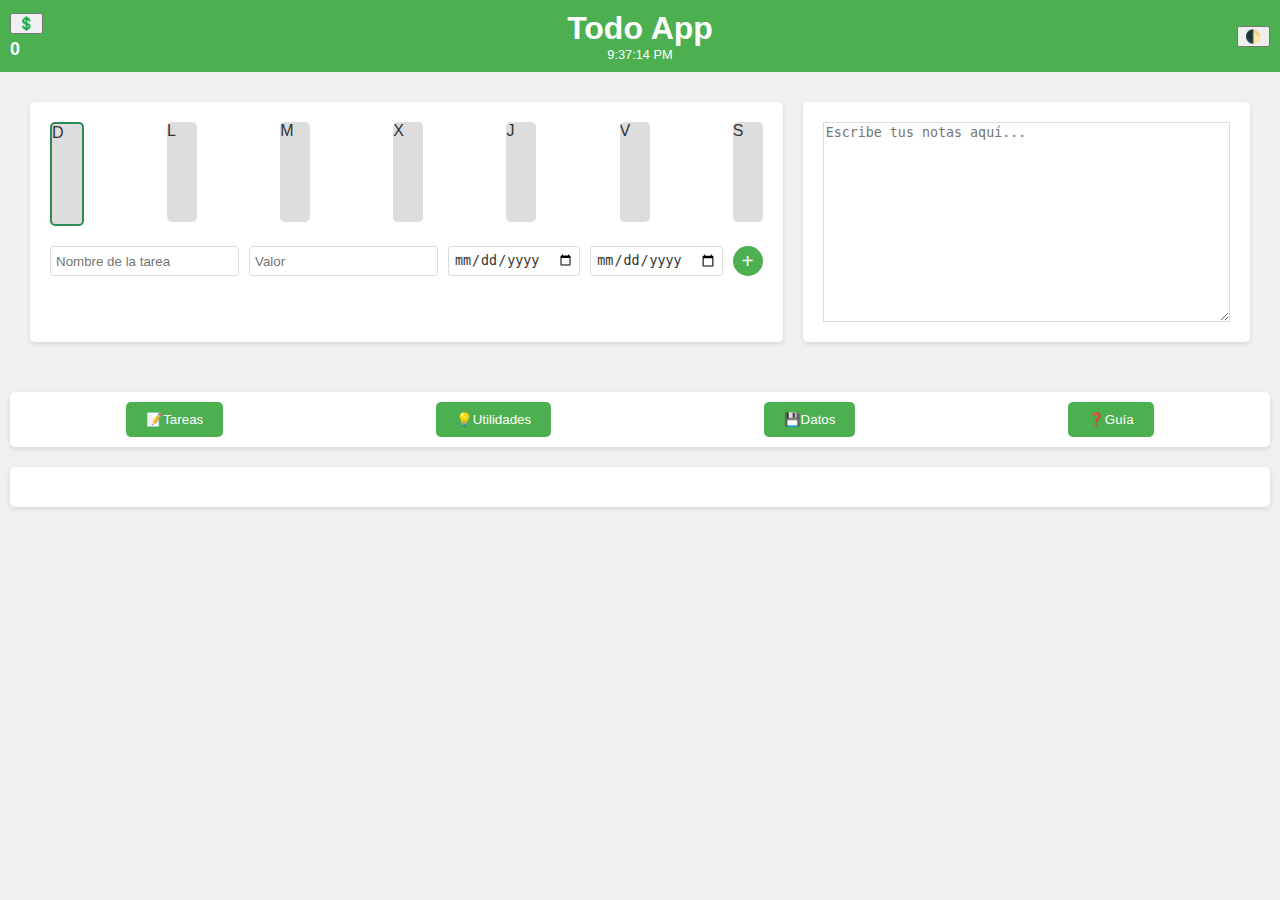
<file: index.html>
<html>

<head>
  <meta charset="UTF-8">
  <meta name="viewport" content="width=device-width, initial-scale=1.0">
  <title>Todo App</title>
  <link rel="stylesheet" href="styles.css">
  <link rel="icon" type="image/x-icon" href="favicon.png">
</head>

<body>
  <div class="top-bar">
    <div>
      <button id="maxValueBtn">💲</button>
      <div id="remainingValue">0</div>
    </div>
    <div>
      <h1>Todo App</h1>
      <div class="time" id="current-time"></div>
    </div>
    <button id="themeToggleBtn">🌓</button>
  </div>

  <div class="main-content">
    <div class="left-section">
      <div class="weekly-progress" id="weeklyProgress">
        <!-- Day bars will be dynamically generated here -->
      </div>
      <div class="add-task">
        <input type="text" id="taskName" placeholder="Nombre de la tarea">
        <input type="number" id="taskValue" placeholder="Valor">
        <input type="date" id="taskStart" placeholder="Fecha de inicio">
        <input type="date" id="taskEnd" placeholder="Fecha final">
        <button id="addTaskBtn">+</button>
      </div>
    </div>
    <div class="right-section">
      <textarea class="notes" id="notesArea" placeholder="Escribe tus notas aquí..."></textarea>
    </div>
  </div>

  <div class="bottom-buttons">
    <button id="showAllTasksBtn">📝Tareas</button>
    <button>💡Utilidades</button>
    <button id="dataBtn">💾Datos</button>
    <button>❓Guía</button>
  </div>

  <div class="tasks" id="tasksContainer">
    <!-- Tasks will be dynamically generated here -->
  </div>

  <div id="allTasksModal" class="modal">
    <div class="modal-content">
      <span class="close">&times;</span>
      <h2>Todas las Tareas</h2>
      <div id="allTasksList" class="all-tasks-list"></div>
    </div>
  </div>

  <div id="dataModal" class="modal">
    <div class="modal-content">
      <span class="close">&times;</span>
      <h2>Datos</h2>
      <button id="exportDataBtn">Exportar Datos</button>
      <button id="importDataBtn">Importar Datos</button>
      <button id="clearDataBtn">Limpiar Datos</button>
      <input type="file" id="importFile" style="display: none;">
    </div>
  </div>

  <script src="script.js"></script>

</body>

</html>
</file>
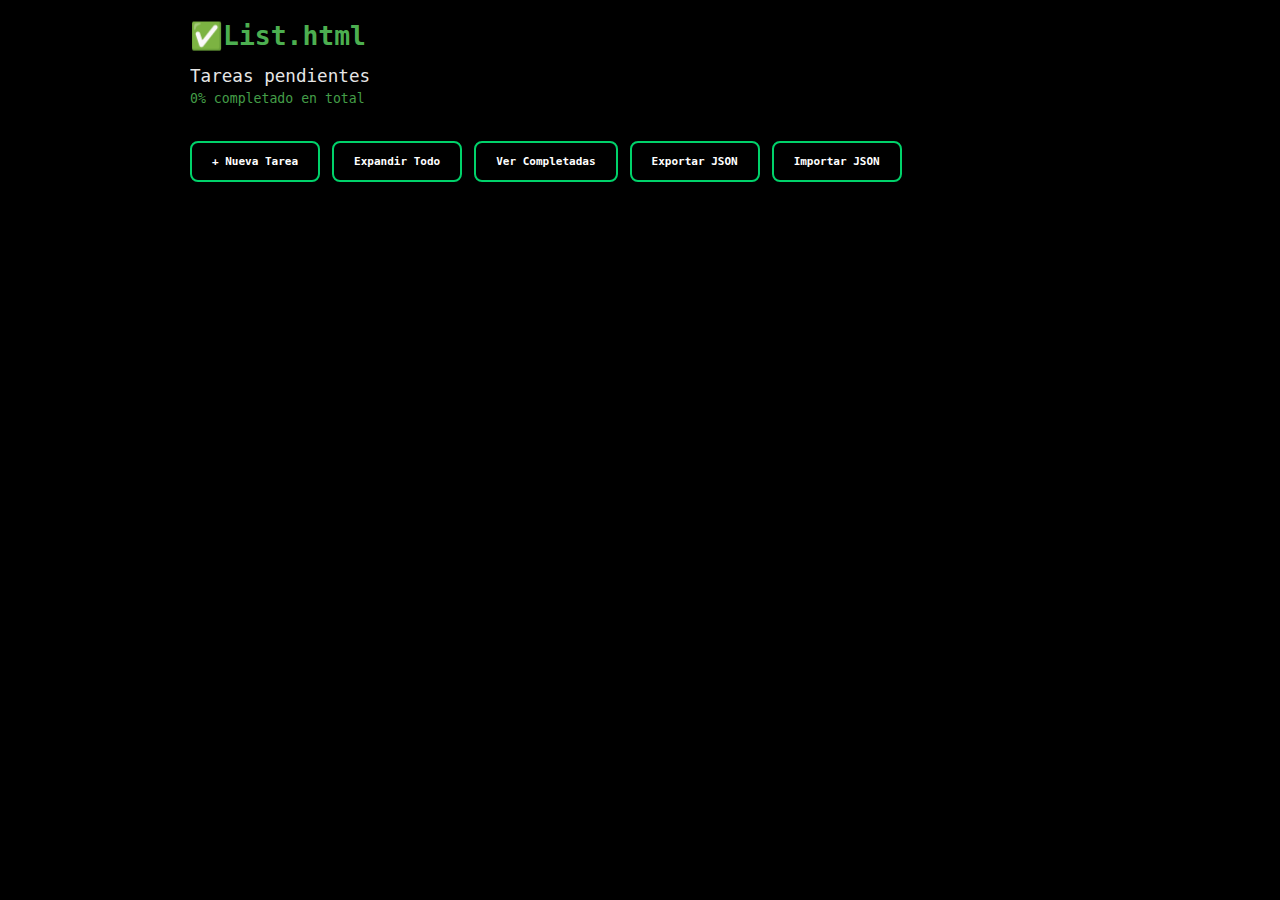
<file: list.html>
<html><head>
<meta charset="UTF-8">
<title>List.html</title>
<link rel="icon" type="image/x-icon" href="favicon.png">
</head>
<style>
:root {
  --primary: #4caf50;
  --secondary: black;
  --text: #ffffff;
  --completed: #2e7d32;
  --surface: #2d2d2d;
  --hover: #3d3d3d;
  --shadow: rgba(0, 0, 0, 0.2);
}

body {
  font-family: "Consolas", monospace;
  margin: 0;
  padding: 20px;
  background: var(--secondary);
  color: var(--text);
  font-size: 11px;
}

.container {
  max-width: 900px;
  margin: 0 auto;
}

h1 {
  color: var(--primary);
  font-size: 2.4em;
  margin-bottom: 4px;
  font-weight: 600;
  font-family: "Consolas", monospace;
}

h2 {
  color: var(--text);
  font-size: 1.6em;
  margin-bottom: 20px;
  opacity: 0.9;
  font-weight: 500;
  font-family: "Consolas", monospace;
}

.total-percentage {
  font-size: 1.2em;
  color: var(--primary);
  margin-top: -15px;
  margin-bottom: 20px;
  font-family: "Consolas", monospace;
}

.task-controls {
  margin-bottom: 15px;
  display: flex;
  gap: 12px;
}

.btn {
  padding: 12px 20px;
  border: 2px solid #00d26a;
  border-radius: 8px;
  cursor: pointer;
  color: white;
  font-weight: 600;
  background: transparent;
  font-size: 11px;
  font-family: "Consolas", monospace;
}

.btn:hover {
  background: black;
  color: white;
  opacity: 0.9;
  border: 2px solid transparent;
}

.task-list {
  list-style: none;
  padding: 0;
}

.task-item {
  background: black;
  color: var(--text);
  padding: 12px;
  border: 1px solid rgba(255, 255, 255, 0.08);
  box-shadow: 0 3px 10px var(--shadow);
}

.task-header {
  display: flex;
  align-items: center;
  gap: 12px;
}

.task-title {
  font-size: 11px;
  font-weight: 300;
  flex-grow: 1;
  margin: 0;
  cursor: text;
  border: 1px solid #535353;
  border-top: none;
  border-right: none;
  font-family: "Consolas", monospace;
}

.task-date {
  font-size: 11px;
  color: #aaa;
}

.task-percentage {
  color: var(--primary);
  font-weight: 500;
  font-size: 11px;
  margin-left: 12px;
}

.subtask-list {
  margin-left: 28px;
  padding-left: 18px;
  border-left: 2px solid var(--primary);
  display: none;
  margin-top: 8px;
  margin-bottom: 8px;
}

.subtask-list.expanded {
  display: block;
}

.completed {
  text-decoration: line-through;
  opacity: 0.7;
}

.toggle-btn,
.delete-btn,
.add-subtask-btn {
  padding: 6px;
  border: none;
  background: transparent;
  cursor: pointer;
  color: inherit;
  border-radius: 4px;
}

.delete-btn {
  color: #ff5252;
}

.add-subtask-btn,
.drag-handle {
  color: var(--primary);
}

[draggable="true"] {
  cursor: move;
}

.drag-handle {
  opacity: 0.8;
  cursor: move;
  margin-right: 6px;
  padding: 0 5px;
}

.date-text {
  cursor: pointer;
  padding: 6px 10px;
  border-radius: 6px;
}

.date-text:hover {
  background: var(--hover);
}

.drop-zone {
  height: 10px;
  margin: 5px 0;
  transition: height 0.2s;
  border-radius: 4px;
}

.drop-zone.active {
  height: 40px;
  border: 2px dashed var(--primary);
  background-color: rgba(76, 175, 80, 0.1);
}

.task-item.dragging {
  opacity: 0.5;
}

.task-item.drag-over {
  border: 2px dashed var(--primary) !important;
  padding: 10px;
}

.date-input {
  position: absolute;
  top: 0;
  left: 0;
  width: 100%;
  height: 100%;
  opacity: 0;
  cursor: pointer;
}

li.task-item::marker {
  color: transparent;
}
</style>
</head>
<body>
  <div class="container">
    <h1>&#x2705;List.html</h1>
    <h2 id="viewTitle">Tareas pendientes</h2>
    <h2 class="total-percentage" id="totalPercentage">0% completado en total</h2>
    <div id="dropZoneTop" class="drop-zone"></div>
    <div class="task-controls">
      <button id="addTask" class="btn">+ Nueva Tarea</button>
      <button id="toggleAllTasks" class="btn">Expandir Todo</button>
      <button id="toggleCompleted" class="btn">Ver Completadas</button>
      <button id="exportData" class="btn">Exportar JSON</button>
      <button id="importData" class="btn">Importar JSON</button>
      <input type="file" id="importFile" style="display: none" accept=".json">
    </div>
    <ul id="taskList" class="task-list"></ul>
  </div>

<script>class TaskManager {
  constructor() {
    try {
      const savedTasks = window.localStorage.getItem('tasks');
      this.tasks = savedTasks ? JSON.parse(savedTasks) : [];
    } catch (e) {
      console.warn('Error loading from localStorage:', e);
      this.tasks = [];
    }
    this.showCompleted = false;
    this.draggedTask = null;
    this.allExpanded = false;
    this.init();
    this.updateTotalPercentage();
  }
  init() {
    this.setupEventListeners();
    this.render();
  }
  setupEventListeners() {
    document.getElementById('addTask').addEventListener('click', () => this.addTask());
    document.getElementById('toggleCompleted').addEventListener('click', () => this.toggleCompletedView());
    document.getElementById('exportData').addEventListener('click', () => this.exportData());
    document.getElementById('importData').addEventListener('click', () => {
      document.getElementById('importFile').click();
    });
    document.getElementById('importFile').addEventListener('change', e => {
      if (e.target.files.length > 0) {
        this.importData(e.target.files[0]);
      }
    });
    document.getElementById('toggleAllTasks').addEventListener('click', () => this.toggleAllTasks());
    const taskList = document.getElementById('taskList');
    taskList.addEventListener('dragstart', e => this.handleDragStart(e));
    taskList.addEventListener('dragend', e => this.handleDragEnd(e));
    taskList.addEventListener('dragover', e => this.handleDragOver(e));
    taskList.addEventListener('dragleave', e => this.handleDragLeave(e));
    taskList.addEventListener('drop', e => this.handleDrop(e));
    const topDropZone = document.getElementById('dropZoneTop');
    topDropZone.addEventListener('dragover', e => {
      e.preventDefault();
      topDropZone.classList.add('active');
    });
    topDropZone.addEventListener('dragleave', () => {
      topDropZone.classList.remove('active');
    });
    topDropZone.addEventListener('drop', e => {
      e.preventDefault();
      topDropZone.classList.remove('active');
      if (this.draggedTask) {
        this.moveTaskToTop(this.draggedTask);
      }
    });
  }
  addTask(parentId = null) {
    if (this.showCompleted) {
      if (confirm('¿Desea cambiar a la vista de tareas pendientes para crear una nueva tarea?')) {
        this.showCompleted = false;
        document.getElementById('viewTitle').textContent = 'Tareas Pendientes';
        document.getElementById('toggleCompleted').textContent = 'Ver Completadas';
      } else {
        return;
      }
    }
    const today = new Date();
    const endDate = new Date(today);
    endDate.setDate(endDate.getDate() + 2);
    const newTask = {
      id: Date.now().toString(),
      title: 'Nueva tarea',
      completed: false,
      subtasks: [],
      startDate: today.toISOString().split('T')[0],
      endDate: endDate.toISOString().split('T')[0],
      expanded: false
    };
    if (parentId) {
      this.addSubtask(parentId, newTask);
    } else {
      this.tasks.push(newTask);
    }
    this.saveAndRender();
  }
  addSubtask(parentId, subtask) {
    const findAndAddSubtask = tasks => {
      for (let task of tasks) {
        if (task.id === parentId) {
          task.subtasks = task.subtasks || [];
          task.subtasks.push(subtask);
          task.expanded = true;
          return true;
        }
        if (task.subtasks && task.subtasks.length && findAndAddSubtask(task.subtasks)) {
          return true;
        }
      }
      return false;
    };
    findAndAddSubtask(this.tasks);
    this.saveAndRender();
  }
  toggleComplete(taskId) {
    const toggleTaskComplete = tasks => {
      for (let task of tasks) {
        if (task.id === taskId) {
          task.completed = !task.completed;
          if (task.subtasks) {
            const toggleSubtasks = subtasks => {
              subtasks.forEach(subtask => {
                subtask.completed = task.completed;
                if (subtask.subtasks) {
                  toggleSubtasks(subtask.subtasks);
                }
              });
            };
            toggleSubtasks(task.subtasks);
          }
          return true;
        }
        if (task.subtasks && task.subtasks.length && toggleTaskComplete(task.subtasks)) {
          return true;
        }
      }
      return false;
    };
    toggleTaskComplete(this.tasks);
    this.saveAndRender();
  }
  updateTaskTitle(taskId, newTitle) {
    const updateTitle = tasks => {
      for (let task of tasks) {
        if (task.id === taskId) {
          task.title = newTitle;
          return true;
        }
        if (task.subtasks && updateTitle(task.subtasks)) {
          return true;
        }
      }
      return false;
    };
    updateTitle(this.tasks);
    this.saveAndRender();
  }
  deleteTask(taskId) {
    const deleteFromTasks = tasks => {
      for (let i = 0; i < tasks.length; i++) {
        if (tasks[i].id === taskId) {
          const deletedTask = tasks[i];
          console.log('Tarea eliminada:', deletedTask.title);
          tasks.splice(i, 1);
          return true;
        }
        if (tasks[i].subtasks && tasks[i].subtasks.length) {
          if (deleteFromTasks(tasks[i].subtasks)) {
            return true;
          }
        }
      }
      return false;
    };
    deleteFromTasks(this.tasks);
    this.saveAndRender();
  }
  moveTaskToTop(taskId) {
    const findAndRemoveTask = (tasks, id) => {
      for (let i = 0; i < tasks.length; i++) {
        if (tasks[i].id === id) {
          return tasks.splice(i, 1)[0];
        }
        if (tasks[i].subtasks) {
          const found = findAndRemoveTask(tasks[i].subtasks, id);
          if (found) return found;
        }
      }
      return null;
    };
    const task = findAndRemoveTask(this.tasks, taskId);
    if (task) {
      this.tasks.unshift(task);
      this.saveAndRender();
    }
  }
  handleDragStart(e) {
    const taskItem = e.target.closest('.task-item');
    if (taskItem) {
      this.draggedTask = taskItem.dataset.taskId;
      taskItem.classList.add('dragging');
    }
  }
  handleDragEnd(e) {
    const taskItem = e.target.closest('.task-item');
    if (taskItem) {
      taskItem.classList.remove('dragging');
      this.draggedTask = null;
    }
  }
  handleDragOver(e) {
    e.preventDefault();
    const taskItem = e.target.closest('.task-item');
    if (taskItem) {
      taskItem.classList.add('drag-over');
    }
  }
  handleDragLeave(e) {
    const taskItem = e.target.closest('.task-item');
    if (taskItem) {
      taskItem.classList.remove('drag-over');
    }
  }
  handleDrop(e) {
    e.preventDefault();
    const taskItem = e.target.closest('.task-item');
    if (taskItem) {
      taskItem.classList.remove('drag-over');
    }
    if (taskItem && this.draggedTask && this.draggedTask !== taskItem.dataset.taskId) {
      this.moveTask(this.draggedTask, taskItem.dataset.taskId);
    }
  }
  moveTask(fromId, toId) {
    const findAndRemoveTask = (tasks, id) => {
      for (let i = 0; i < tasks.length; i++) {
        if (tasks[i].id === id) {
          return tasks.splice(i, 1)[0];
        }
        if (tasks[i].subtasks) {
          const found = findAndRemoveTask(tasks[i].subtasks, id);
          if (found) return found;
        }
      }
      return null;
    };
    const findInsertLocation = (tasks, id) => {
      for (let i = 0; i < tasks.length; i++) {
        if (tasks[i].id === id) {
          return {
            tasks,
            index: i
          };
        }
        if (tasks[i].subtasks) {
          const found = findInsertLocation(tasks[i].subtasks, id);
          if (found) return found;
        }
      }
      return null;
    };
    const task = findAndRemoveTask(this.tasks, fromId);
    if (task) {
      const location = findInsertLocation(this.tasks, toId);
      if (location) {
        location.tasks.splice(location.index + 1, 0, task);
      } else {
        this.tasks.push(task);
      }
      this.saveAndRender();
    }
  }
  exportData() {
    const dataStr = JSON.stringify(this.tasks, null, 2);
    const blob = new Blob([dataStr], {
      type: 'application/json'
    });
    const url = URL.createObjectURL(blob);
    const a = document.createElement('a');
    a.href = url;
    a.download = 'tasks.json';
    a.click();
    URL.revokeObjectURL(url);
  }
  importData(file) {
    const reader = new FileReader();
    reader.onload = e => {
      try {
        this.tasks = JSON.parse(e.target.result);
        this.saveAndRender();
      } catch (err) {
        console.error('Error importing file:', err);
        alert('Error importing file. Please check the file format.');
      }
    };
    reader.readAsText(file);
  }
  toggleCompletedView() {
    this.showCompleted = !this.showCompleted;
    document.getElementById('viewTitle').textContent = this.showCompleted ? 'Tareas Completadas' : 'Tareas Pendientes';
    document.getElementById('toggleCompleted').textContent = this.showCompleted ? 'Ver Pendientes' : 'Ver Completadas';
    this.render();
  }
  toggleExpanded(taskId) {
    const findAndToggle = tasks => {
      for (let task of tasks) {
        if (task.id === taskId) {
          task.expanded = !task.expanded;
          return true;
        }
        if (task.subtasks && task.subtasks.length && findAndToggle(task.subtasks)) {
          return true;
        }
      }
      return false;
    };
    findAndToggle(this.tasks);
    this.saveAndRender();
  }
  toggleAllTasks() {
    this.allExpanded = !this.allExpanded;
    const toggleAll = tasks => {
      for (let task of tasks) {
        if (task.subtasks && task.subtasks.length) {
          task.expanded = this.allExpanded;
          toggleAll(task.subtasks);
        }
      }
    };
    toggleAll(this.tasks);
    document.getElementById('toggleAllTasks').textContent = this.allExpanded ? 'Colapsar Todo' : 'Expandir Todo';
    this.saveAndRender();
  }
  renderTask(task, level = 0) {
    if (!task) return '';
    const completionStats = this.calculateCompletion(task);
    const hasSubtasks = task.subtasks && task.subtasks.length > 0;
    return `
      <li class="task-item ${task.completed ? 'completed' : ''}" 
          data-task-id="${task.id}" 
          draggable="true">
        <div class="task-header">
          <span class="drag-handle">☰</span>
          ${!hasSubtasks ? `<input type="checkbox"
            ${task.completed ? 'checked' : ''}
            onchange="taskManager.toggleComplete('${task.id}')">` : ''}
          <h3 class="task-title" 
              contenteditable="true" 
              onclick="if(this.textContent.trim() === 'Nueva tarea') this.selectAllText()"
              onkeydown="if(event.key === 'Enter') {event.preventDefault(); this.blur();}"
              onblur="taskManager.updateTaskTitle('${task.id}', this.textContent)">
            ${task.title}
          </h3>
          <span class="task-date">
            ${this.formatDate(task.startDate)} - 
            <span class="date-text" onclick="taskManager.promptEndDate('${task.id}')">
              ${this.formatDate(task.endDate)}
            </span>
          </span>
          <span class="task-percentage">
            ${task.subtasks && task.subtasks.length > 0 ? completionStats.percentage : task.completed ? 100 : 0}% completado
          </span>
          ${hasSubtasks ? `
            <button class="toggle-btn" onclick="taskManager.toggleExpanded('${task.id}')">
              ${task.expanded ? '▼' : '▶'}
            </button>` : ''}
          <button class="add-subtask-btn" onclick="taskManager.addTask('${task.id}')">+</button>
          <button class="delete-btn" onclick="taskManager.deleteTask('${task.id}')">×</button>
        </div>
        ${hasSubtasks ? `
          <ul class="subtask-list ${task.expanded ? 'expanded' : ''}">
            ${task.subtasks.map(subtask => this.renderTask(subtask, level + 1)).join('')}
          </ul>` : ''}
      </li>
    `;
  }
  saveAndRender() {
    try {
      const tasksJson = JSON.stringify(this.tasks);
      window.localStorage.setItem('tasks', tasksJson);
    } catch (e) {
      console.warn('Error saving to localStorage:', e);
    }
    this.render();
    this.updateTotalPercentage();
  }
  render() {
    const taskList = document.getElementById('taskList');
    taskList.innerHTML = '';
    this.tasks.forEach(task => {
      this.calculateCompletion(task);
    });
    const tasksToShow = this.tasks.filter(task => this.showCompleted ? task.completed : !task.completed);
    tasksToShow.forEach(task => {
      taskList.innerHTML += this.renderTask(task);
    });
  }
  calculateCompletion(task) {
    if (task.subtasks && task.subtasks.length > 0) {
      let completedCount = 0;
      let totalCount = task.subtasks.length;
      task.subtasks.forEach(subtask => {
        const subtaskStats = this.calculateCompletion(subtask);
        if (subtaskStats.completed === subtaskStats.total) {
          completedCount++;
        }
      });
      const percentage = Math.round(completedCount / totalCount * 100);
      task.completed = percentage === 100;
      return {
        completed: completedCount,
        total: totalCount,
        percentage: percentage
      };
    }
    return {
      completed: task.completed ? 1 : 0,
      total: 1,
      percentage: task.completed ? 100 : 0
    };
  }
  formatDate(dateString) {
    const date = new Date(dateString);
    return `${date.getDate()}/${date.getMonth() + 1}/${date.getFullYear()}`;
  }
  promptEndDate(taskId) {
    const newDate = prompt('Ingrese la nueva fecha de fin');
    if (newDate) {
      const updateDate = tasks => {
        for (let task of tasks) {
          if (task.id === taskId) {
            task.endDate = newDate;
            return true;
          }
          if (task.subtasks && updateDate(task.subtasks)) {
            return true;
          }
        }
        return false;
      };
      updateDate(this.tasks);
      this.saveAndRender();
    }
  }
  updateTotalPercentage() {
    let totalCompleted = 0;
    let totalTasks = 0;
    const calculateTotals = tasks => {
      tasks.forEach(task => {
        if (task.subtasks && task.subtasks.length) {
          calculateTotals(task.subtasks);
        } else {
          totalTasks++;
          if (task.completed) {
            totalCompleted++;
          }
        }
      });
    };
    calculateTotals(this.tasks);
    const percentage = totalTasks > 0 ? Math.round(totalCompleted / totalTasks * 100) : 0;
    document.getElementById('totalPercentage').textContent = `${percentage}% completado en total`;
  }
}
const taskManager = new TaskManager();
HTMLElement.prototype.selectAllText = function () {
  const range = document.createRange();
  range.selectNodeContents(this);
  const selection = window.getSelection();
  selection.removeAllRanges();
  selection.addRange(range);
};</script>

</body>
</html>
</file>
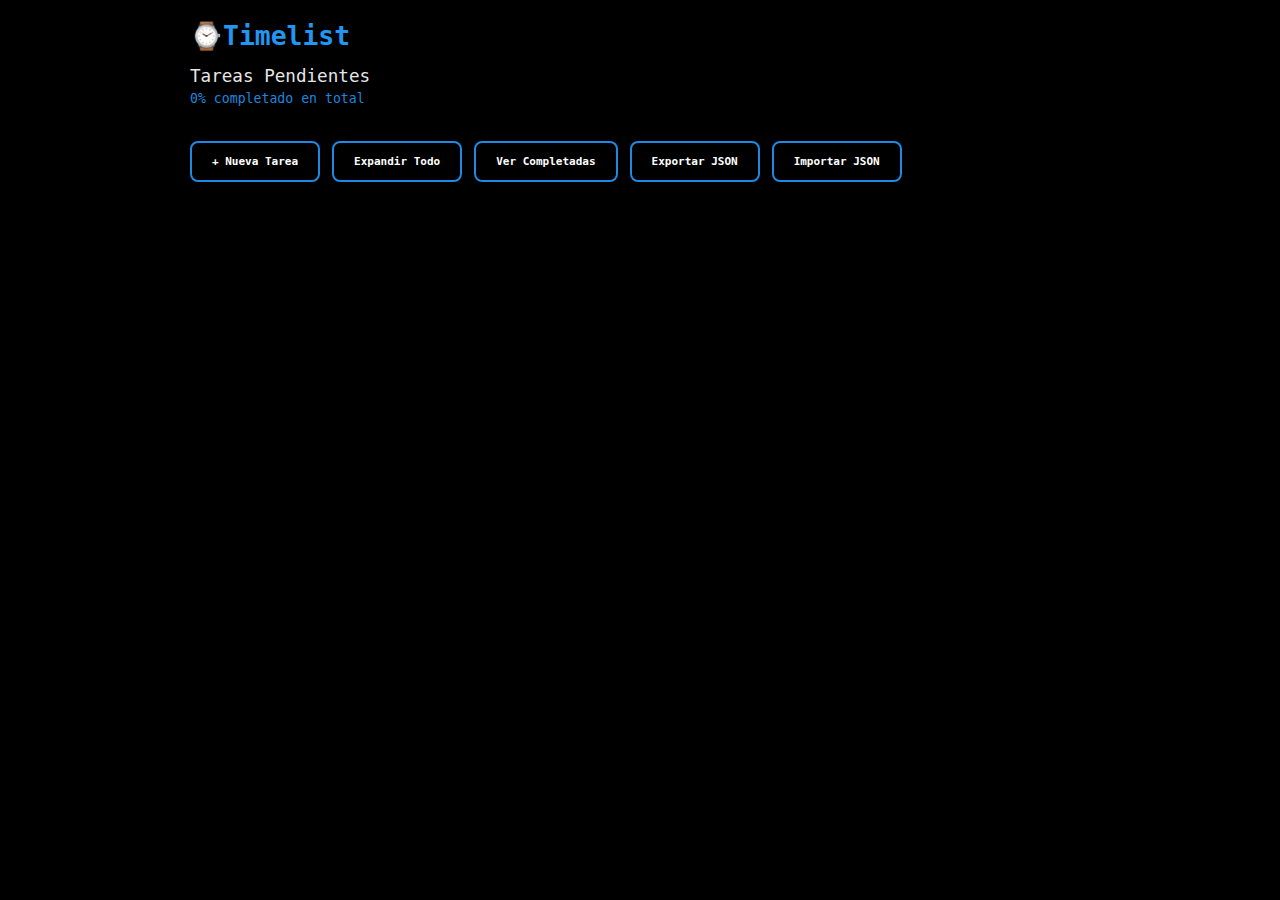
<file: time.html>
<html>
<head>
  <title>Timelist</title>
  <link rel="stylesheet" href="timestyles.css">
</head>
<body>
  <div class="container">
    <h1>⌚Timelist</h1>
    <h2 id="viewTitle">Tareas Pendientes</h2>
    <h2 class="total-percentage" id="totalPercentage">0% completado en total</h2>
    <div id="dropZoneTop" class="drop-zone"></div>
    
    <div class="task-controls">
      <button id="addTask" class="btn">+ Nueva Tarea</button>
      <button id="toggleAllTasks" class="btn">Expandir Todo</button>
      <button id="toggleCompleted" class="btn">Ver Completadas</button>
      <button id="exportData" class="btn">Exportar JSON</button>
      <button id="importData" class="btn">Importar JSON</button>
      <input type="file" id="importFile" style="display: none" accept=".json">
    </div>

    <ul id="taskList" class="task-list"></ul>
  </div>

  <script src="timemanager.js"></script>
  <script>
    const taskManager = new TaskManager();
  </script>
</body>
</html>
</file>
<file: styles.css>
:root {
    --bg-color: #f0f0f0;
    --text-color: #333;
    --primary-color: #4CAF50;
    --secondary-color: #ddd;
    --task-bg-color: white;
    --task-border-color: #eee;
    --modal-bg-color: #fefefe;
    --modal-text-color: black;
  }

  body {
    font-family: Arial, sans-serif;
    margin: 0;
    padding: 0;
    background-color: var(--bg-color);
    color: var(--text-color);
    transition: background-color 0.3s, color 0.3s;
  }
  .top-bar {
    background-color: var(--primary-color);
    color: white;
    padding: 10px;
    display: flex;
    justify-content: space-between;
    align-items: center;
  }
  .top-bar h1 {
    margin: 0;
    text-align: center;
    flex-grow: 1;
  }
  .top-bar .time {
    font-size: 0.8em;
    text-align: center;
  }
  .main-content {
    display: flex;
    padding: 20px;
  }
  .left-section, .right-section {
    flex: 1;
    background-color: var(--task-bg-color);
    margin: 10px;
    padding: 20px;
    border-radius: 5px;
    box-shadow: 0 2px 5px rgba(0,0,0,0.1);
  }
  .weekly-progress {
    display: flex;
    justify-content: space-between;
    margin-bottom: 20px;
  }
  .day-bar {
    width: 30px;
    height: 100px;
    background-color: var(--secondary-color);
    border-radius: 5px;
    position: relative;
    cursor: pointer;
    overflow: hidden;
  }
  .day-bar-fill {
    position: absolute;
    bottom: 0;
    width: 100%;
    background-color: var(--primary-color);
    transition: height 0.3s;
  }
  .day-bar.active {
    border: 2px solid #2E8B57;
  }
  .day-bar::after {
    content: attr(data-day);
    position: absolute;
    bottom: -20px;
    left: 50%;
    transform: translateX(-50%);
  }
  .day-bar.active::after {
    color: var(--primary-color);
    font-weight: bold;
  }
  .add-task {
    display: flex;
    gap: 10px;
    margin-bottom: 20px;
  }
  .add-task input {
    flex: 1;
    padding: 5px;
    border: 1px solid var(--secondary-color);
    border-radius: 3px;
    background-color: var(--task-bg-color);
    color: var(--text-color);
  }
  .add-task button {
    background-color: var(--primary-color);
    color: white;
    border: none;
    border-radius: 50%;
    width: 30px;
    height: 30px;
    font-size: 20px;
    cursor: pointer;
  }
  .notes {
    width: 100%;
    height: 200px;
    resize: vertical;
    background-color: var(--task-bg-color);
    color: var(--text-color);
    border: 1px solid var(--secondary-color);
  }
  .tasks {
    background-color: var(--task-bg-color);
    margin: 10px;
    padding: 20px;
    border-radius: 5px;
    box-shadow: 0 2px 5px rgba(0,0,0,0.1);
  }
  .task {
    display: flex;
    justify-content: space-between;
    align-items: center;
    padding: 10px 0;
    border-bottom: 1px solid var(--task-border-color);
  }
  .task-info {
    flex-grow: 1;
  }
  .task-buttons button {
    border: none;
    font-size: 16px;
    cursor: pointer;
    margin-left: 10px;
  }
  .status-button {
    padding: 5px 10px;
    border-radius: 15px;
    border: 1px solid #ccc;
    color: white;
    cursor: pointer;
    transition: background-color 0.3s;
    font-size: 14px;
    min-width: 100px;
  }
  .status-pending {
    background-color: #FFA500;
  }
  .status-in-progress {
    background-color: #1E90FF;
  }
  .status-completed {
    background-color: #32CD32;
  }
  .bottom-buttons {
    display: flex;
    justify-content: space-around;
    margin: 20px 10px;
    background-color: var(--task-bg-color);
    padding: 10px;
    border-radius: 5px;
    box-shadow: 0 2px 5px rgba(0,0,0,0.1);
  }
  .bottom-buttons button {
    background-color: var(--primary-color);
    color: white;
    border: none;
    padding: 10px 20px;
    border-radius: 5px;
    cursor: pointer;
  }
  .modal {
    display: none;
    position: fixed;
    z-index: 1;
    left: 0;
    top: 0;
    width: 100%;
    height: 100%;
    overflow: auto;
    background-color: rgba(0,0,0,0.4);
  }
  .modal-content {
    background-color: var(--modal-bg-color);
    color: var(--modal-text-color);
    margin: 15% auto;
    padding: 20px;
    border: 1px solid #888;
    width: 80%;
  }
  .close {
    color: #aaa;
    float: right;
    font-size: 28px;
    font-weight: bold;
  }
  .close:hover,
  .close:focus {
    color: var(--text-color);
    text-decoration: none;
    cursor: pointer;
  }
  #remainingValue {
    font-size: 18px;
    font-weight: bold;
    margin-top: 5px;
  }
  .dark-mode {
    --bg-color: #333;
    --text-color: #f0f0f0;
    --primary-color: #6BCB77;
    --secondary-color: #555;
    --task-bg-color: #444;
    --task-border-color: #555;
    --modal-bg-color: #444;
    --modal-text-color: #f0f0f0;
  }
  .all-tasks-list .task {
    margin-bottom: 10px;
    padding: 10px;
    background-color: var(--task-bg-color);
    border-radius: 5px;
  }
</file>
<file: timestyles.css>
:root {
  --primary: #2196F3;
  --secondary: black;
  --text: #ffffff;
  --completed: #1976D2;
  --surface: #2d2d2d;
  --hover: #3d3d3d;
  --shadow: rgba(0, 0, 0, 0.2);
}

body {
  font-family: "Consolas", monospace;
  margin: 0;
  padding: 20px;
  background: var(--secondary);
  color: var(--text);
  font-size: 11px;
}

.container {
  max-width: 900px;
  margin: 0 auto;
}

h1 {
  color: var(--primary);
  font-size: 2.4em;
  margin-bottom: 4px;
  font-weight: 600;
}

h2 {
  color: var(--text);
  font-size: 1.6em;
  margin-bottom: 20px;
  opacity: 0.9;
  font-weight: 500;
}

.total-percentage {
  font-size: 1.2em;
  color: var(--primary);
  margin-top: -15px;
  margin-bottom: 20px;
}

.task-controls {
  margin-bottom: 15px;
  display: flex;
  gap: 12px;
}

.btn {
  padding: 12px 20px;
  border: 2px solid #1E88E5;
  border-radius: 8px;
  cursor: pointer;
  color: white;
  font-weight: 600;
  background: transparent;
  font-size: 11px;
  font-family: "Consolas", monospace;
}

.btn:hover {
  background: black;
  color: white;
  opacity: 0.9;
  border: 2px solid transparent;
}

.task-list {
  list-style: none;
  padding: 0;
}

.task-item {
  background: black;
  color: var(--text);
  padding: 12px;
  border: 1px solid rgba(255, 255, 255, 0.08);
  box-shadow: 0 3px 10px var(--shadow);
}

.task-header {
  display: flex;
  align-items: center;
  gap: 12px;
}

.task-title {
  font-size: 11px;
  font-weight: 300;
  flex-grow: 1;
  margin: 0;
  cursor: text;
  border: 1px solid #535353;
  border-top: none;
  border-right: none;
  font-family: "Consolas", monospace;
}

.task-date {
  font-size: 11px;
  color: #aaa;
}

.task-percentage {
  color: var(--primary);
  font-weight: 500;
  font-size: 11px;
  margin-left: 12px;
}

.subtask-list {
  margin-left: 28px;
  padding-left: 18px;
  border-left: 2px solid var(--primary);
  display: none;
  margin-top: 8px;
  margin-bottom: 8px;
}

.subtask-list.expanded {
  display: block;
}

.completed {
  text-decoration: line-through;
  opacity: 0.7;
}

.toggle-btn,
.delete-btn,
.add-subtask-btn {
  padding: 6px;
  border: none;
  background: transparent;
  cursor: pointer;
  color: inherit;
  border-radius: 4px;
}

.delete-btn {
  color: #ff5252;
}

.add-subtask-btn,
.drag-handle {
  color: var(--primary);
}

[draggable="true"] {
  cursor: move;
}

.drag-handle {
  opacity: 0.8;
  cursor: move;
  margin-right: 6px;
  padding: 0 5px;
}

.date-text {
  cursor: pointer;
  padding: 6px 10px;
  border-radius: 6px;
}

.date-text:hover {
  background: var(--hover);
}

.drop-zone {
  height: 10px;
  margin: 5px 0;
  transition: height 0.2s;
  border-radius: 4px;
}

.drop-zone.active {
  height: 40px;
  border: 2px dashed var(--primary);
  background-color: rgba(76, 175, 80, 0.1);
}

.task-item.dragging {
  opacity: 0.5;
}

.task-item.drag-over {
  border: 2px dashed var(--primary) !important;
  padding: 10px;
}

.date-input {
  position: absolute;
  top: 0;
  left: 0;
  width: 100%;
  height: 100%;
  opacity: 0;
  cursor: pointer;
}

li.task-item::marker {
  color: transparent;
}
</file>
